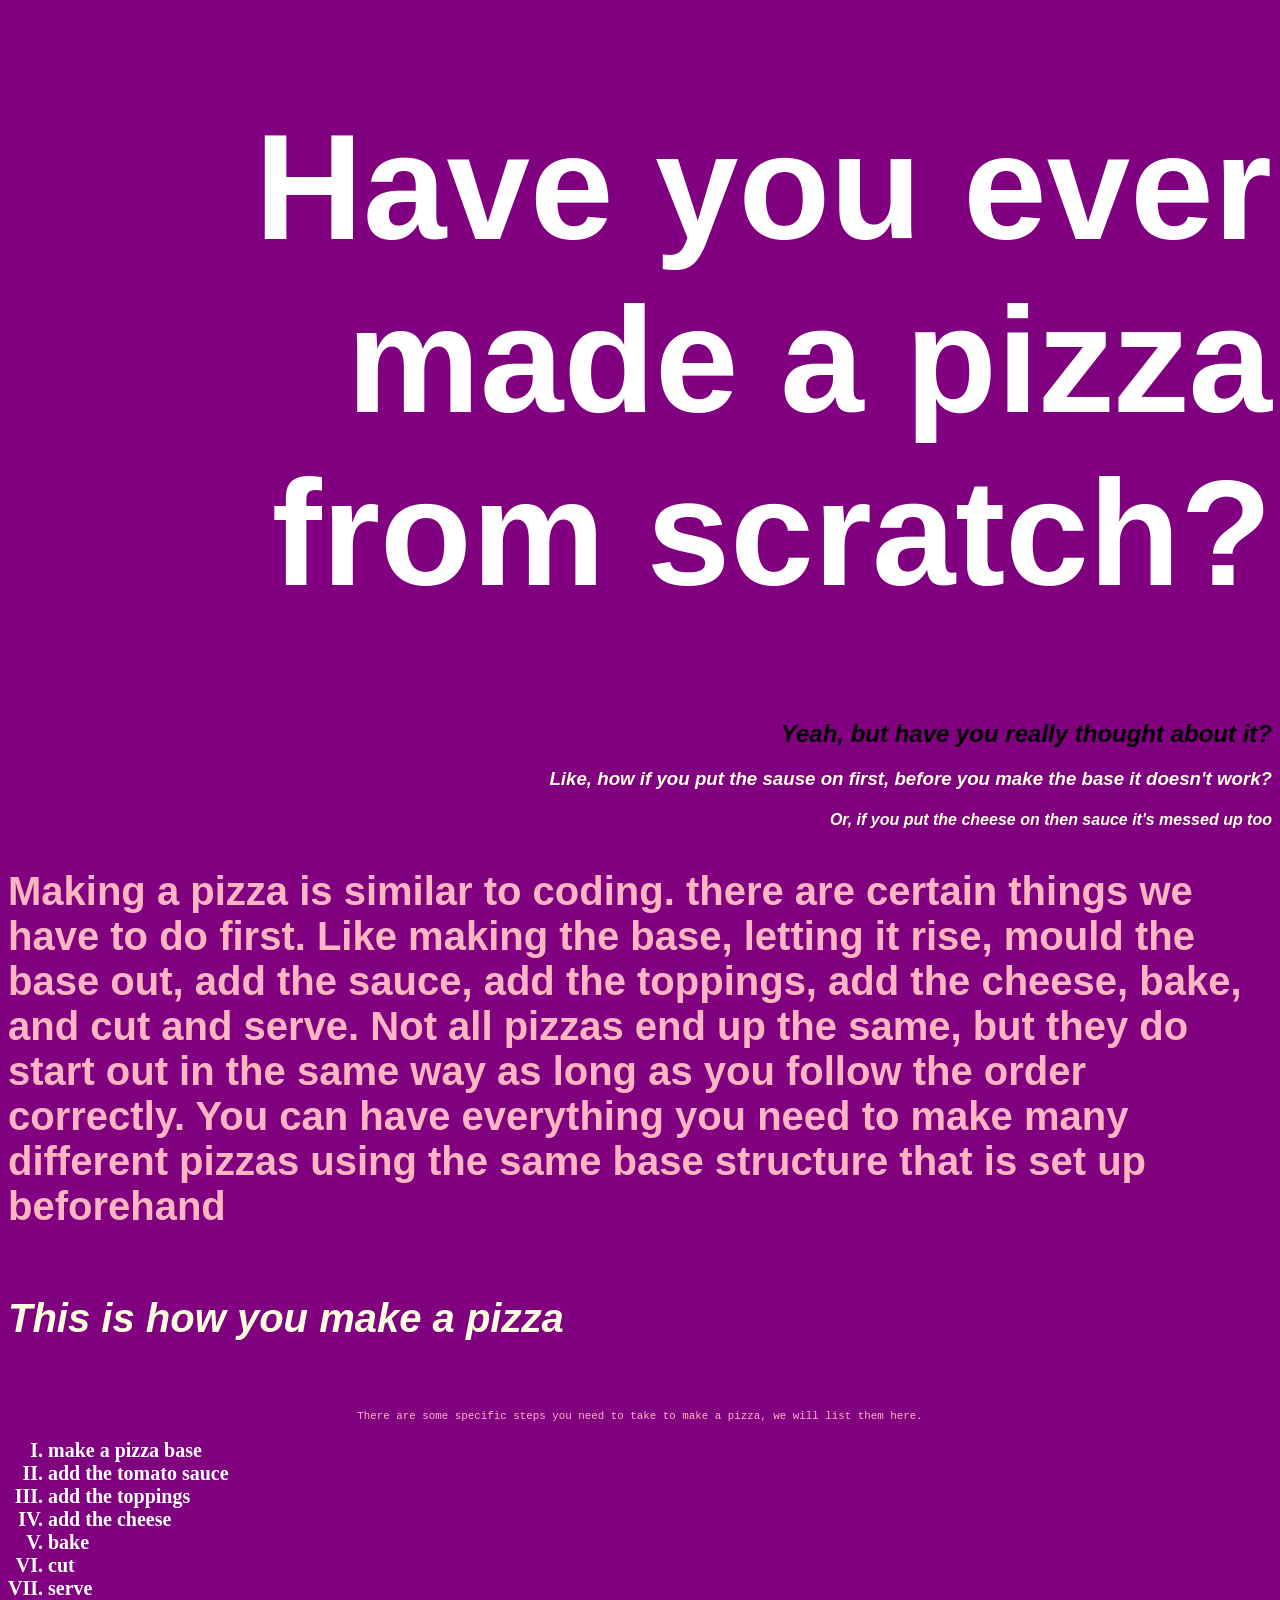
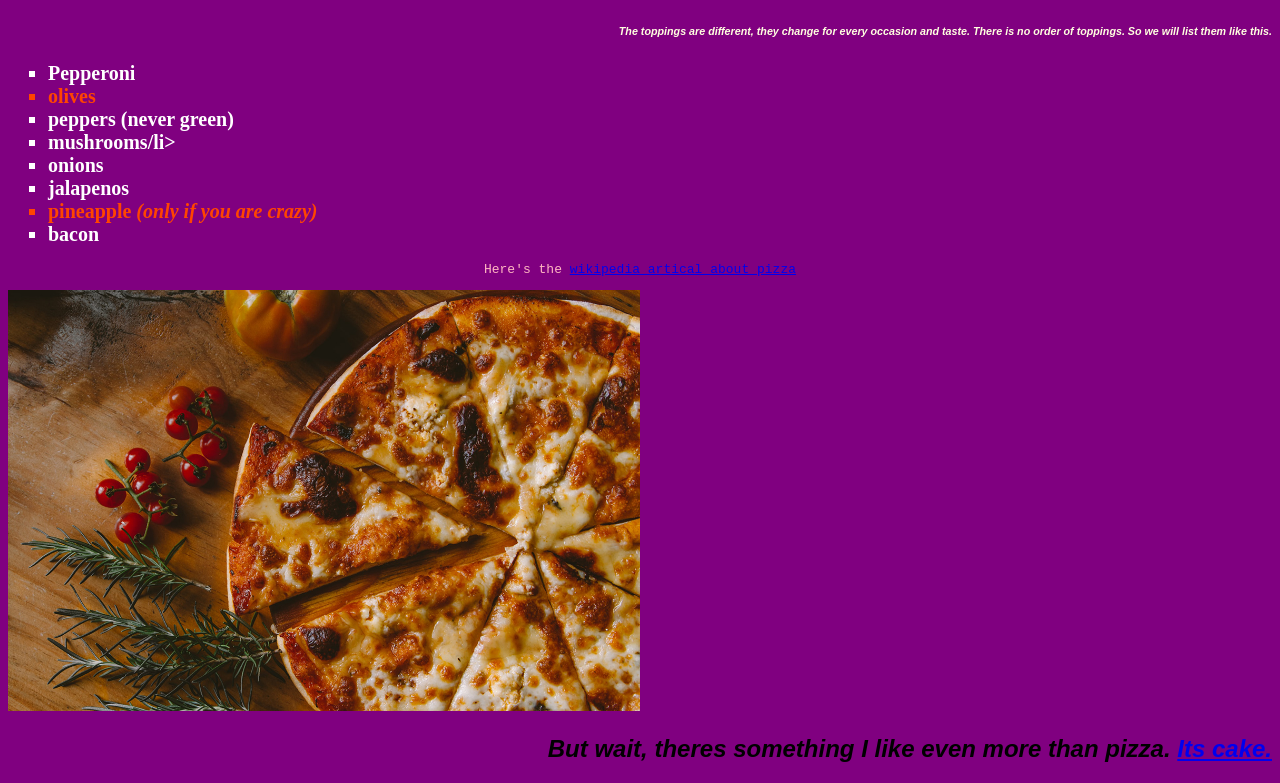
<file: index.html>
<!DOCTYPE html>
<html lang="en">
    <head>
        <meta charset="UTF-8">
        <meta http-equiv="X-UA-Compatible" conent="IE=edge">
        <meta name="viewport" content="width=device-width,initial-scale=1.0">
        <link rel='stylesheet' href='style.css'/>
        <title>Pizza Party</title>
    </head>
    <body>
        <h1>Have you ever made a pizza from scratch?</h1>
        <h2>Yeah, but have you really thought about it?</h2>
        <h3>Like, how if you put the sause on first, before you make the base it doesn't work?</h3>
        <h4>Or, if you put the cheese on then sauce it's messed up too</h4>

    <!-- Add some copy here -->
        <p class="special">Making a pizza is similar to coding. there are certain things we have to do first. Like making the base, letting it rise, mould the base out, add the sauce, add the toppings, add the cheese, bake, and cut and serve. Not all pizzas end up the same, but they do start out in the same way as long as you follow the order correctly. You can have everything you need to make many different pizzas using the same base structure that is set up beforehand</p>
    
    <!-- Make lists here -->
    <h5 class="special">This is how you make a pizza </h5>
    <p><small>There are some specific steps you need to take to make a pizza, we will list them here.</small></p>

    <ol>
        <li>make a pizza base</li>
        <li>add the tomato sauce</li>
        <li>add the toppings</li>
        <li>add the cheese</li>
        <li>bake</li>
        <li>cut</li>
        <li>serve</li>
    </ol>
    
    <h6>The toppings are different, they change for every occasion and taste. There is no order of toppings. So we will list them like this.</h6>

    <ul>
        <li>Pepperoni</li>
        <li class="fave">olives</li>
        <li>peppers <strong>(never green)</strong></li>
        <li>mushrooms/li>
        <li>onions</li>
        <li>jalapenos</li>
        <li class="fave">pineapple <em>(only if you are crazy)</em></li>
        <li>bacon</li>
    </ul>

    <p>Here's the <a href="https://en.wikipedia.org/wiki/Pizza">wikipedia artical about pizza</a></p>

    <img class="pizza" src="images/pizza.jpg" alt="a picture of a pizza">

    <h2>But wait, theres something I like even more than pizza. <a href="cake.html" target="_blank">Its cake.</a></h2>

    </body>
</html>
</file>
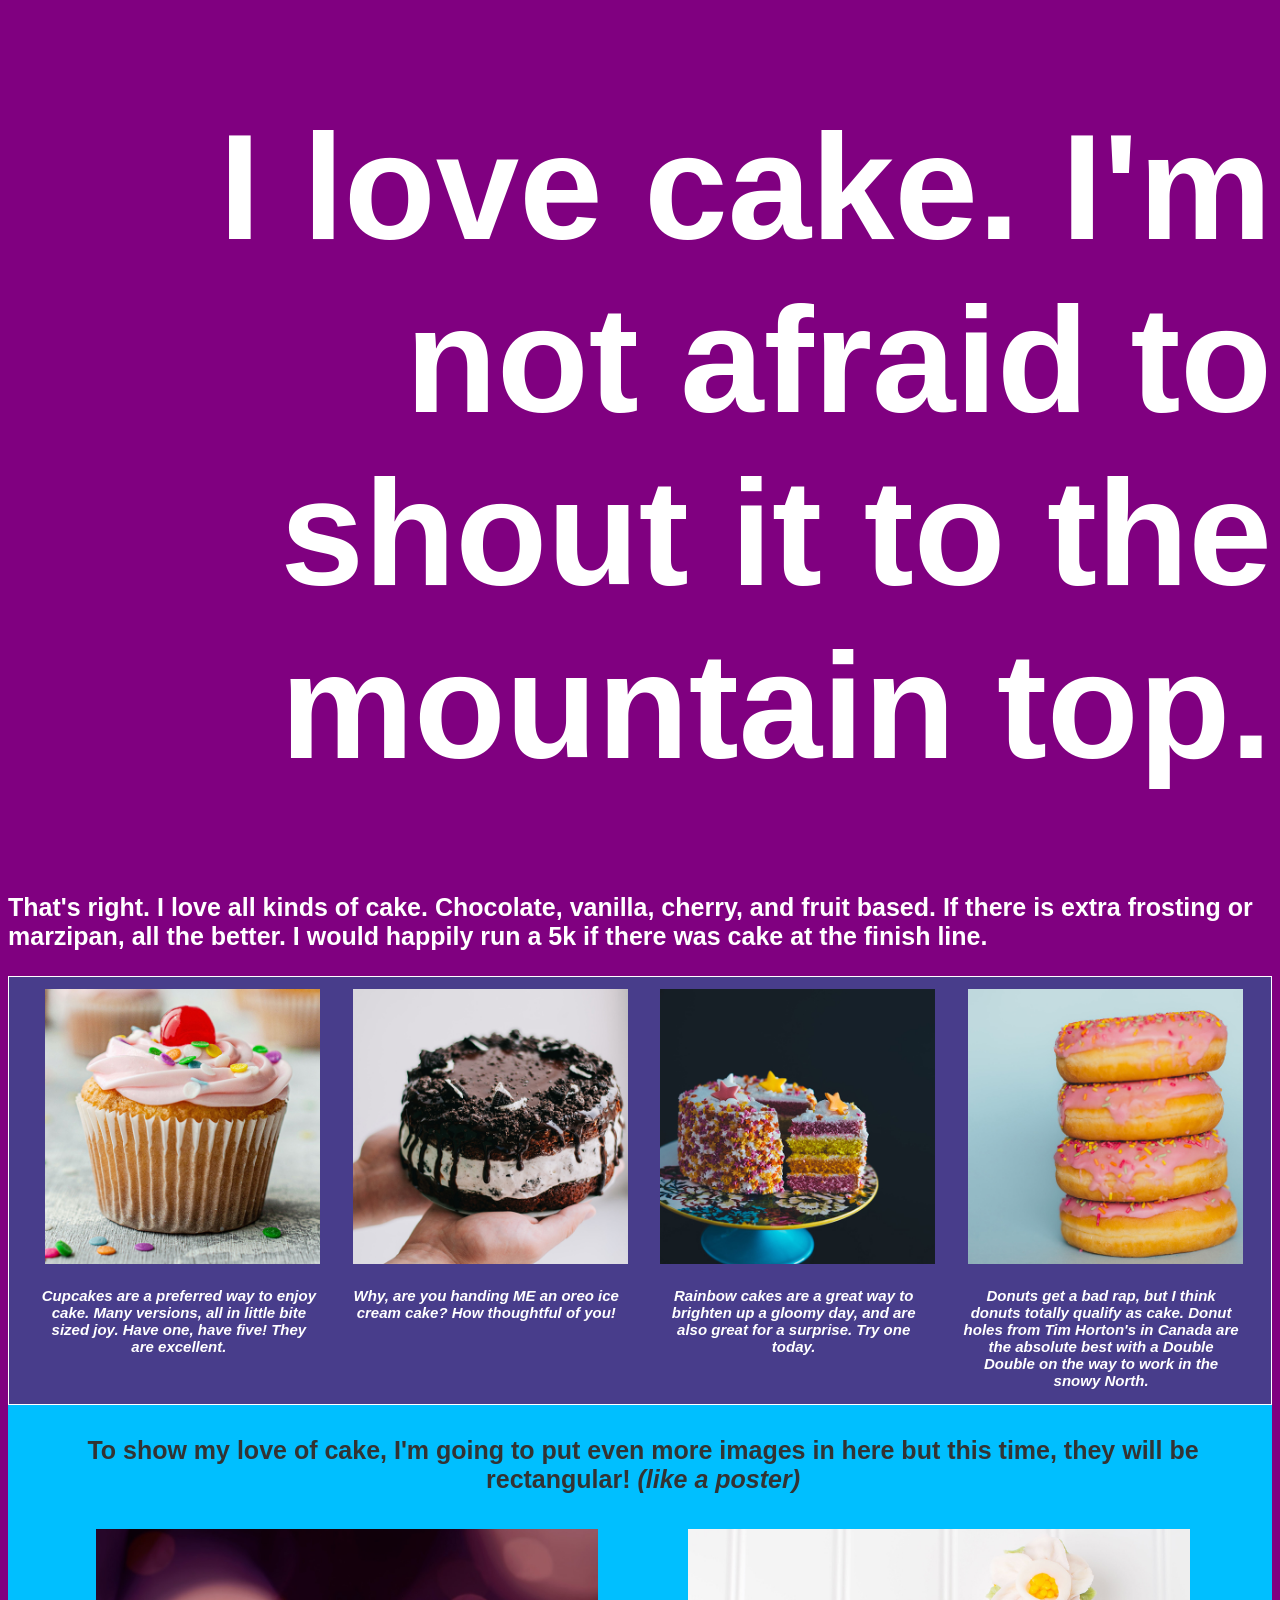
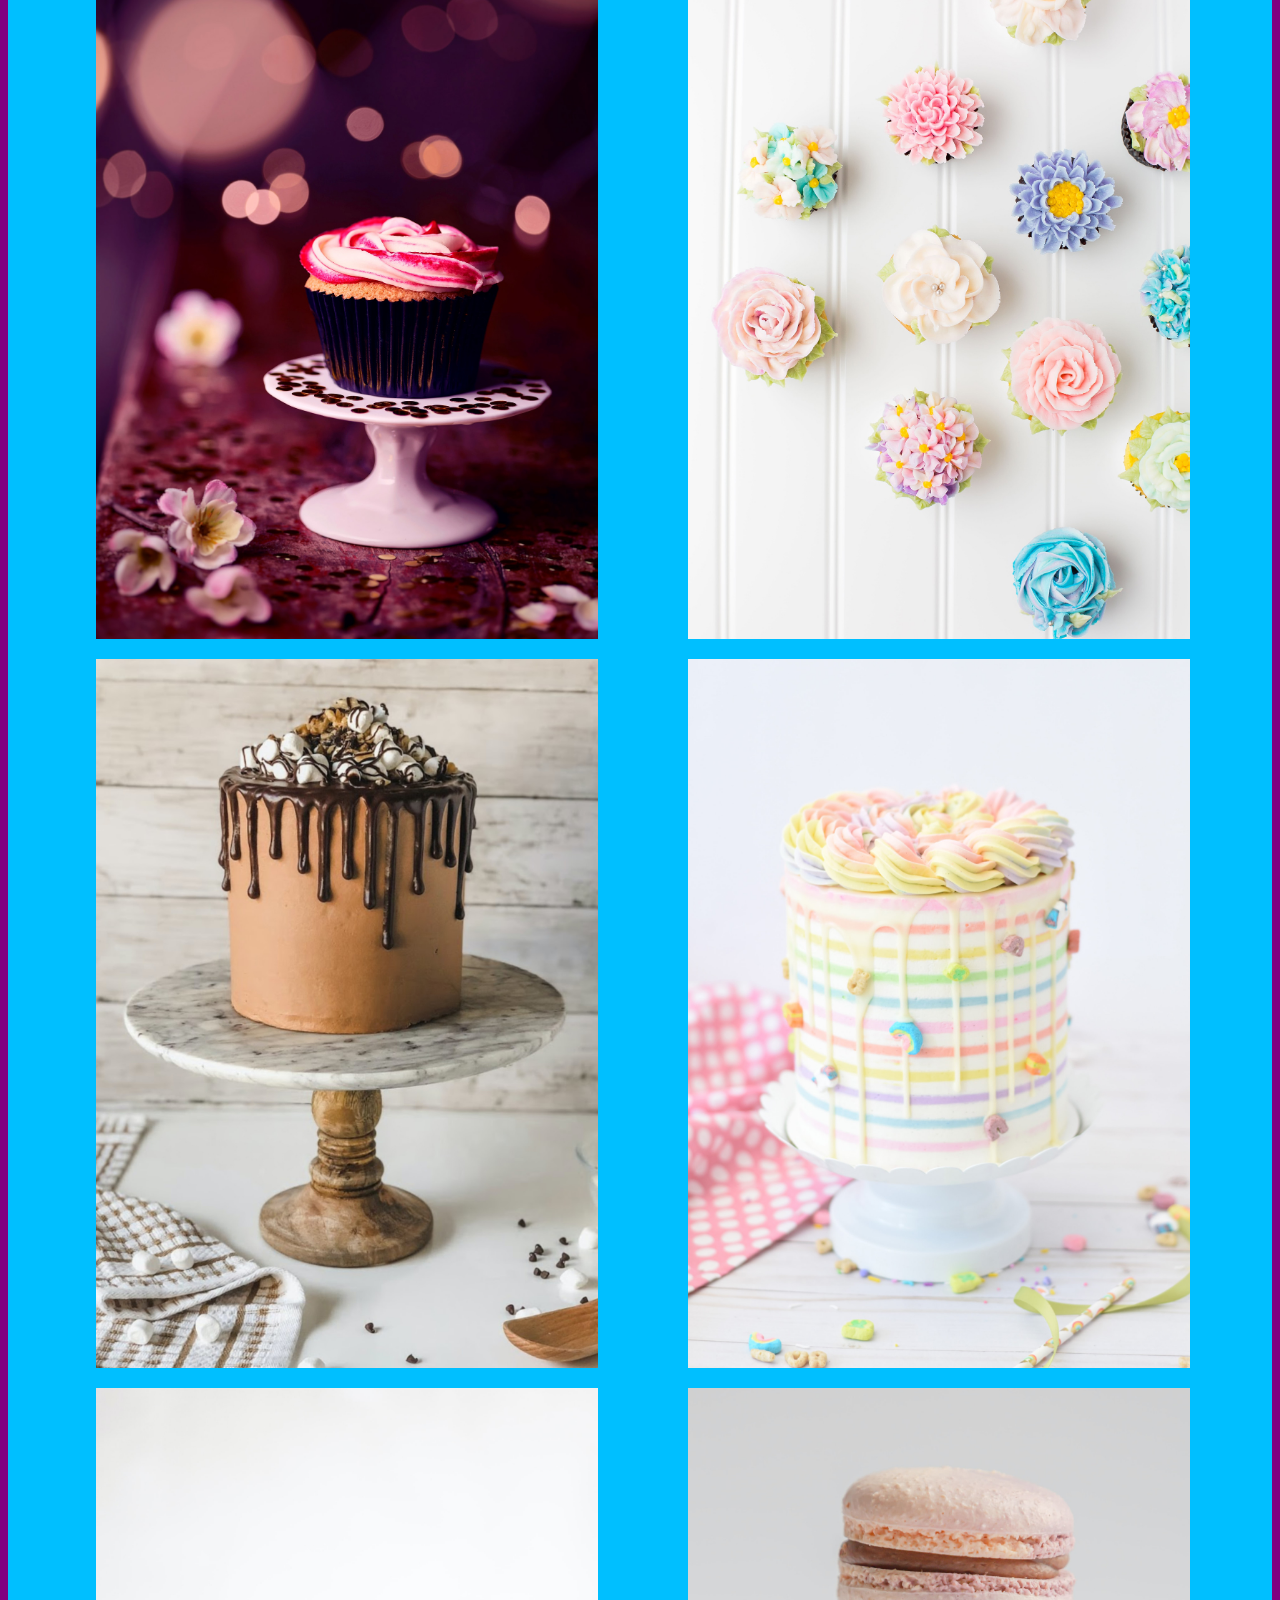
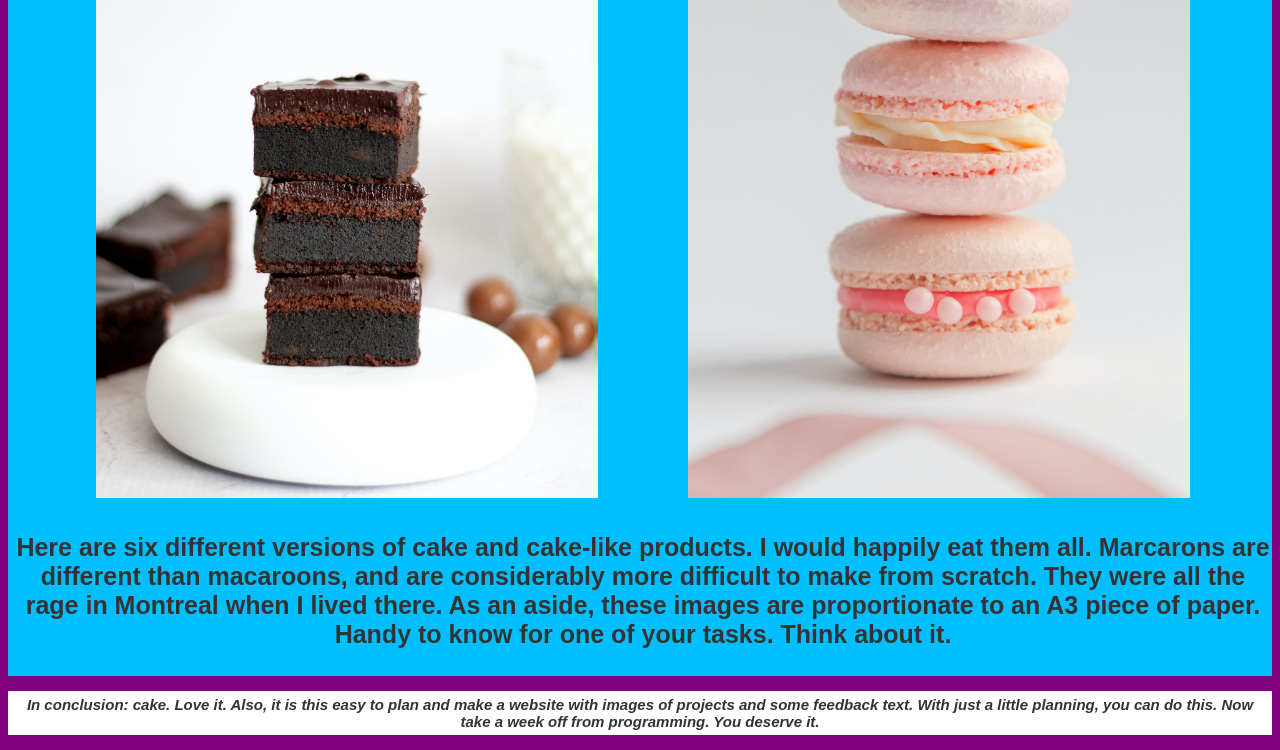
<file: cake.html>
<!DOCTYPE html>
<html lang="en">

<head>
    <meta charset="UTF-8">
    <meta http-equiv="X-UA-Compatible" content="IE=edge">
    <meta name="viewport" content="width=device-width, initial-scale=1.0">
    <link rel='stylesheet' href='style.css'/>
    <link rel='stylesheet' href='styles2.css'/>
  

    <title>I Love Cake</title>
</head>

<body>

    <!-- This is the header for the cake page -->
    <header>
        <h1>I love cake. I'm not afraid to shout it to the mountain top.</h1>

        <p class="cake-text">That's right. I love all kinds of cake. Chocolate, vanilla, cherry, and fruit based. If there is extra frosting or marzipan, all the better. I would happily run a 5k if there was cake at the finish line.</p>
    </header>




    <!-- main body about my love of cake -->

    <main>

        <!-- begin square images  -->
        <section class="section-one">
            <div class="container">

                <div class="cake-group">
                    <img class="cake-item" src="images/cake1.jpg" alt="a photo of a cupcake">

                    <p class="cake-text caption">Cupcakes are a preferred way to enjoy cake. Many versions, all in
                    little bite sized joy. Have one, have five! They are excellent.</p>

                </div>

                <div class="cake-group">

                    <img class="cake-item" src="images/cake2.jpg" alt="a photo of an oreo ice cream cake">


                    <p class="cake-text caption">Why, are you handing ME an oreo ice cream cake? How thoughtful of you!
                    </p>

                </div>

                <div class="cake-group">

                    <img class="cake-item" src="images/cake3.jpg" alt="a photo of a rainbow cake">

                    <p class="cake-text caption">Rainbow cakes are a great way to brighten up a gloomy day, and are also
                        great
                        for a surprise. Try one today. </p>

                </div>

                <div class="cake-group">
                    <img class="cake-item" src="images/cake4.jpg" alt="a photo of a donut">


                    <p class="cake-text caption">Donuts get a bad rap, but I think donuts totally qualify as cake. Donut
                        holes
                        from Tim Horton's in Canada are the absolute best with a Double Double on the way to work in the
                        snowy
                        North.</p>
                </div>
            </div>
        </section>

        <!-- Begin poster size images -->


        <section class="section-two">



            <p class="cake-text dark center">To show my love of cake, I'm going to put even more images in here but this time,
                they will be rectangular! <em>(like a poster)</em> </p>

            <div class="container">
                <img class="cake-poster-item" src="images/cakeposter1.jpg" alt="a photo of a cupcake">

                <img class="cake-poster-item" src="images/cakeposter2.jpg" alt="a photo of many cupcakes with icing that looks like flowers">

                <img class="cake-poster-item" src="images/cakeposter3.jpg" alt="a photo of a chocolate popcorn marshmallow cake">

                <img class="cake-poster-item" src="images/cakeposter4.jpg" alt="a photo of a rainbow cake not cut">

                <img class="cake-poster-item" src="images/cakeposter5.jpg" alt="a photo of a stack of fudgy brownies">

                <img class="cake-poster-item" src="images/cakeposter6.jpg" alt="a photo of a three pink marcarons">

            </div>

            <p class="cake-text dark center">Here are six different versions of cake and cake-like products. I would happily eat them all. Marcarons are different than macaroons, and are considerably more difficult to make from scratch. They were all the rage in Montreal when I lived there. As an aside, these images are proportionate to an A3 piece of paper. Handy to know for one of your tasks. Think about it.</p>
        </section>
    </main>

    <footer>
        <p class="cake-text caption disclaimer dark">In conclusion: cake. Love it. Also, it is this easy to plan and make a
            website with images of projects and some feedback text. With just a little planning, you can do this. Now
            take a week off from programming. You deserve it.</p>

    </footer>
</body>

</html>
</file>
<file: style.css>
body{
    background-color: purple;
}

p {
    font-family: monospace;
    text-align: center;
    color: lightpink;
}

h1,h2,h3,h4,h5,h6 {
    font-family: Verdana, Geneva, Tahoma, sans-serif;
    color: lightyellow;
    font-style: italic;
    text-align: right;
}

h1 {
    font-family: Impact, Haettenschweiler, 'Arial Narrow Bold', sans-serif;
    font-size: 150px;
    color: white;
    font-style: normal;
}

h2 {
    color: black;
}

.special {
    font-family: 'Gill Sans', 'Gill Sans MT', Calibri, 'Trebuchet MS', sans-serif;
    font-weight: bold;
    font-size: 40px;
    text-align: left;
}

ul {
    list-style-type: square;
}

ol {
    list-style-type: upper-roman;
}

li {
    color: white;
    font-size: 20px;
    font-weight: bold;
}

.fave{
    color: orangered;
}

.pizza{
    width: 50%;
}

/* Cake page */
.cake-text {
    font-family: Verdana, Geneva, Tahoma, sans-serif;
    text-align: left;
    color: white;
    font-size: 25px;
    font-weight: bold;
}

.section-one {
    border: 1px solid white;
    background-color: darkslateblue;
}

.caption {
    font-size: 15px;
    font-style: italic;
    text-align: center;
}

.container {
    display: flex;
    justify-content: space-evenly;
    flex-wrap: wrap;
}

.cake-item {
    width: 275px;
    height: 275px;
    padding: 4px;
}

.cake-group{
    width: 275px;
}
</file>
<file: styles2.css>
/* Un-comment by deleting the star and slash on the beginning and end of every style. Try different styles, look up what you can do and change, or the options VSC gives you*/
/* ======================================== */


/* ====poster section====*/


/* below styles all sections */

 

 section { 
    padding: 8px 0px 0px 0px;
}  



/* below styles only "section 2" */



.section-two {
    padding: 6px 2px 2px 8px;
    background-color: deepskyblue;
}  



/* designating a % for width for an image allows a rescale when web brower moves */

 .cake-poster-item {
    display: flex; 
    flex-wrap: wrap;
    width: 40%;   
    padding: 10px; 
 } 

 
 .dark {
    color: #333333;
}  

 
.center {
    text-align: center;
}  



/*====footer styles====*/


 footer {
    
    background-color: white;
    
}  

 .disclaimer {   
    padding: 5px;
    text-align: center;
}
</file>
